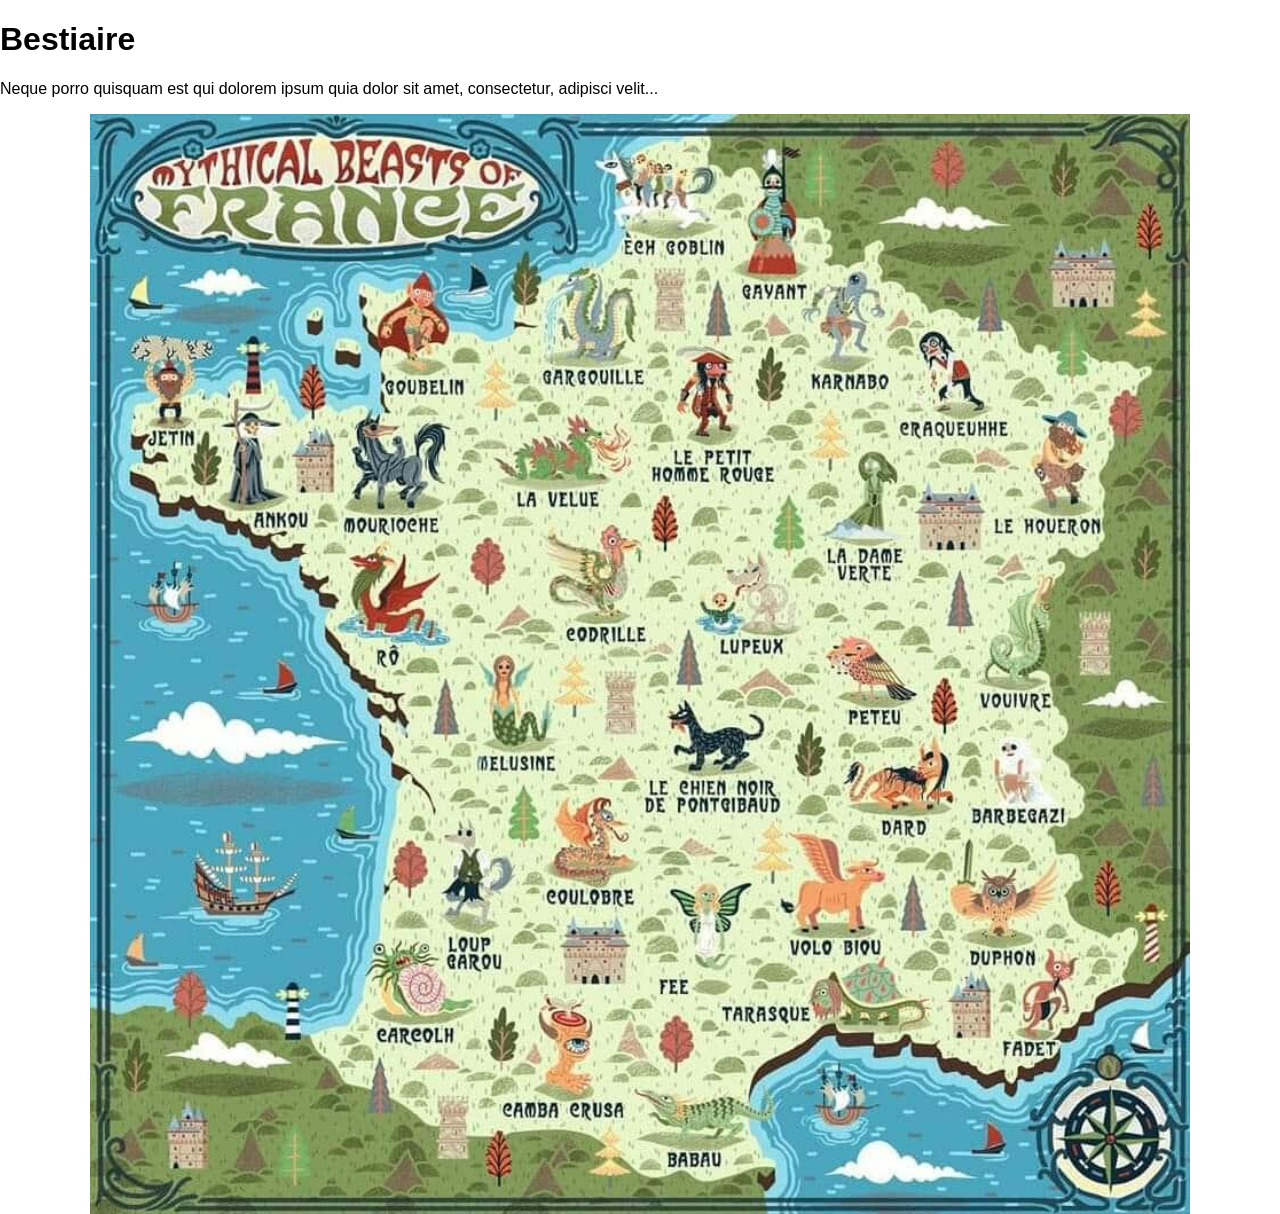
<file: index.html>
<!DOCTYPE html>
<html lang="en">
<head>
    <meta charset="UTF-8">
    <meta name="viewport" content="width=device-width, initial-scale=1.0">
    <title>Document</title>
  <link rel="stylesheet" href="style.css">
</head>
<body>
    <main>

        <header>
            <h1>Bestiaire</h1>
            <p> Neque porro quisquam est qui dolorem ipsum quia dolor sit amet, consectetur, adipisci velit...</p>
        </header>

        
        <div class="carte">
            <figure>
                <img src="assets/img/img_carte_ex.jpg">
            </figure>
           
        </div>
    </main>
    
</body>
</html>
</file>
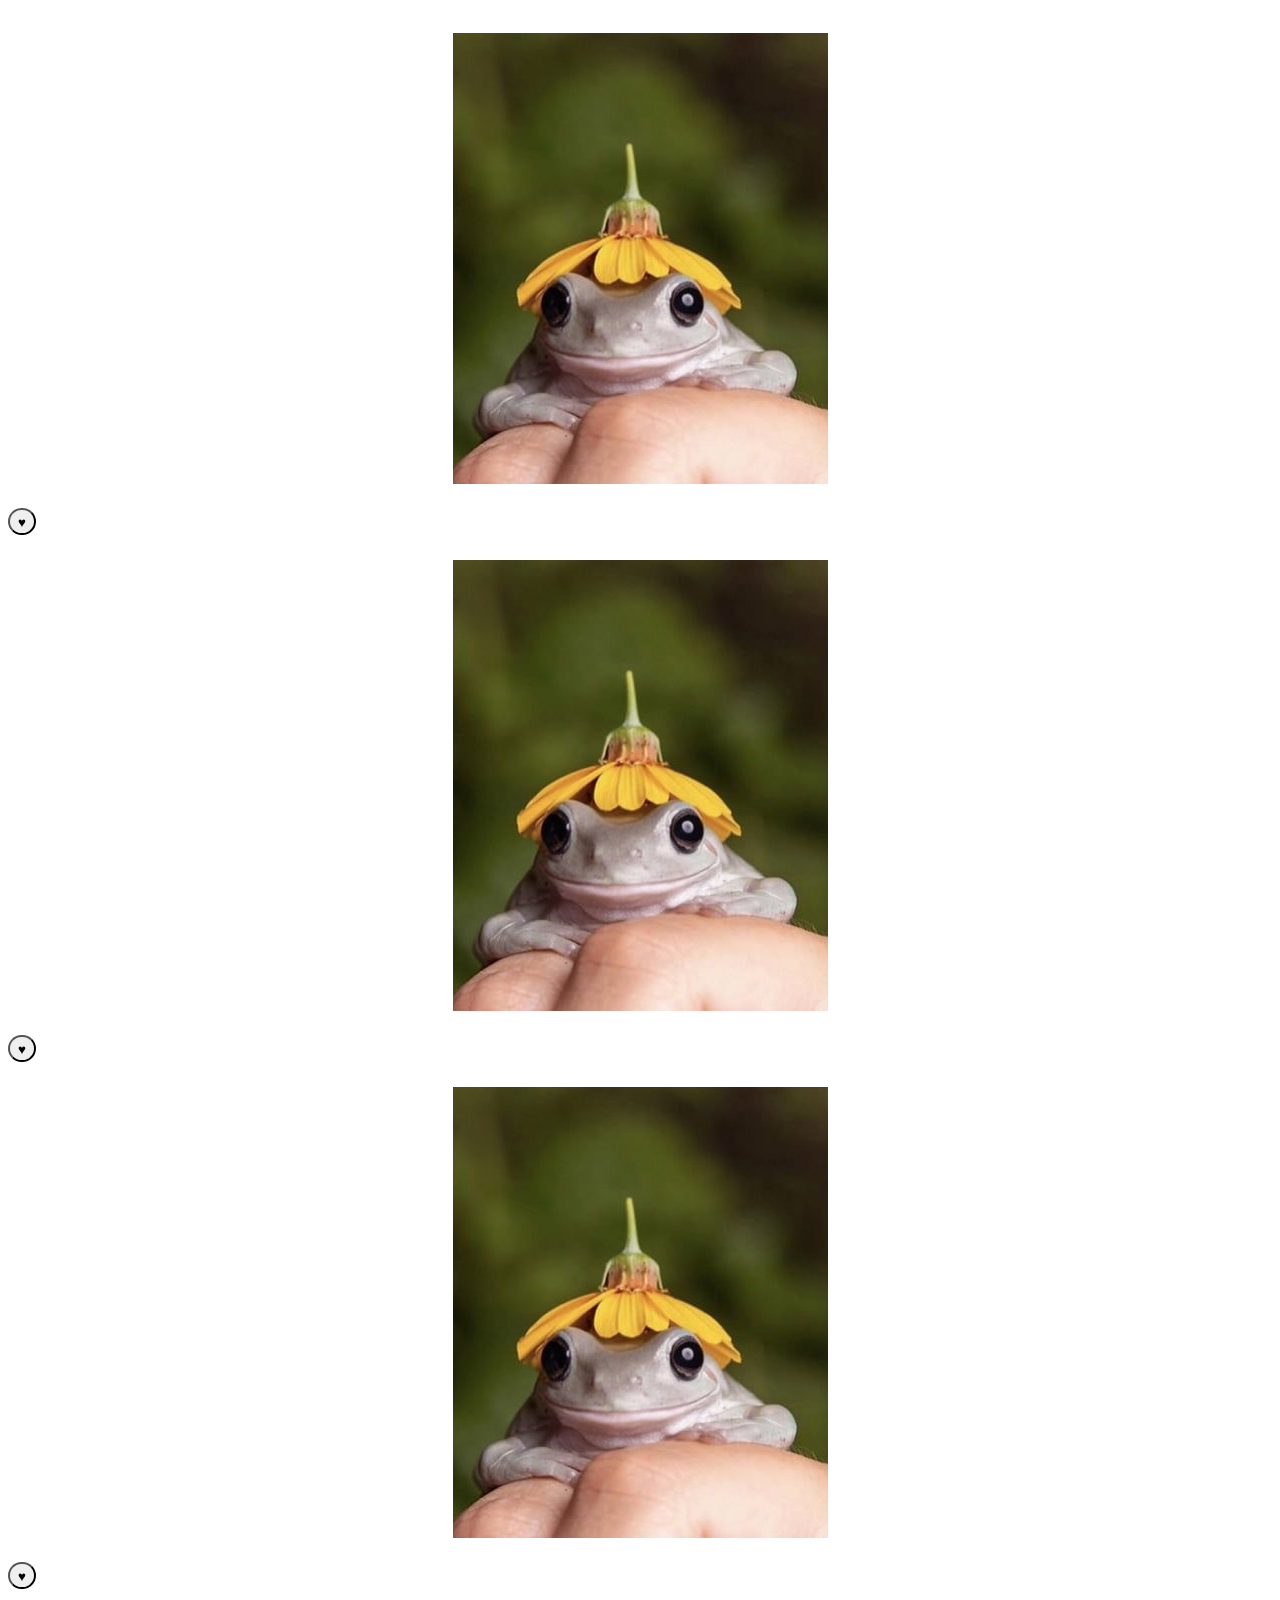
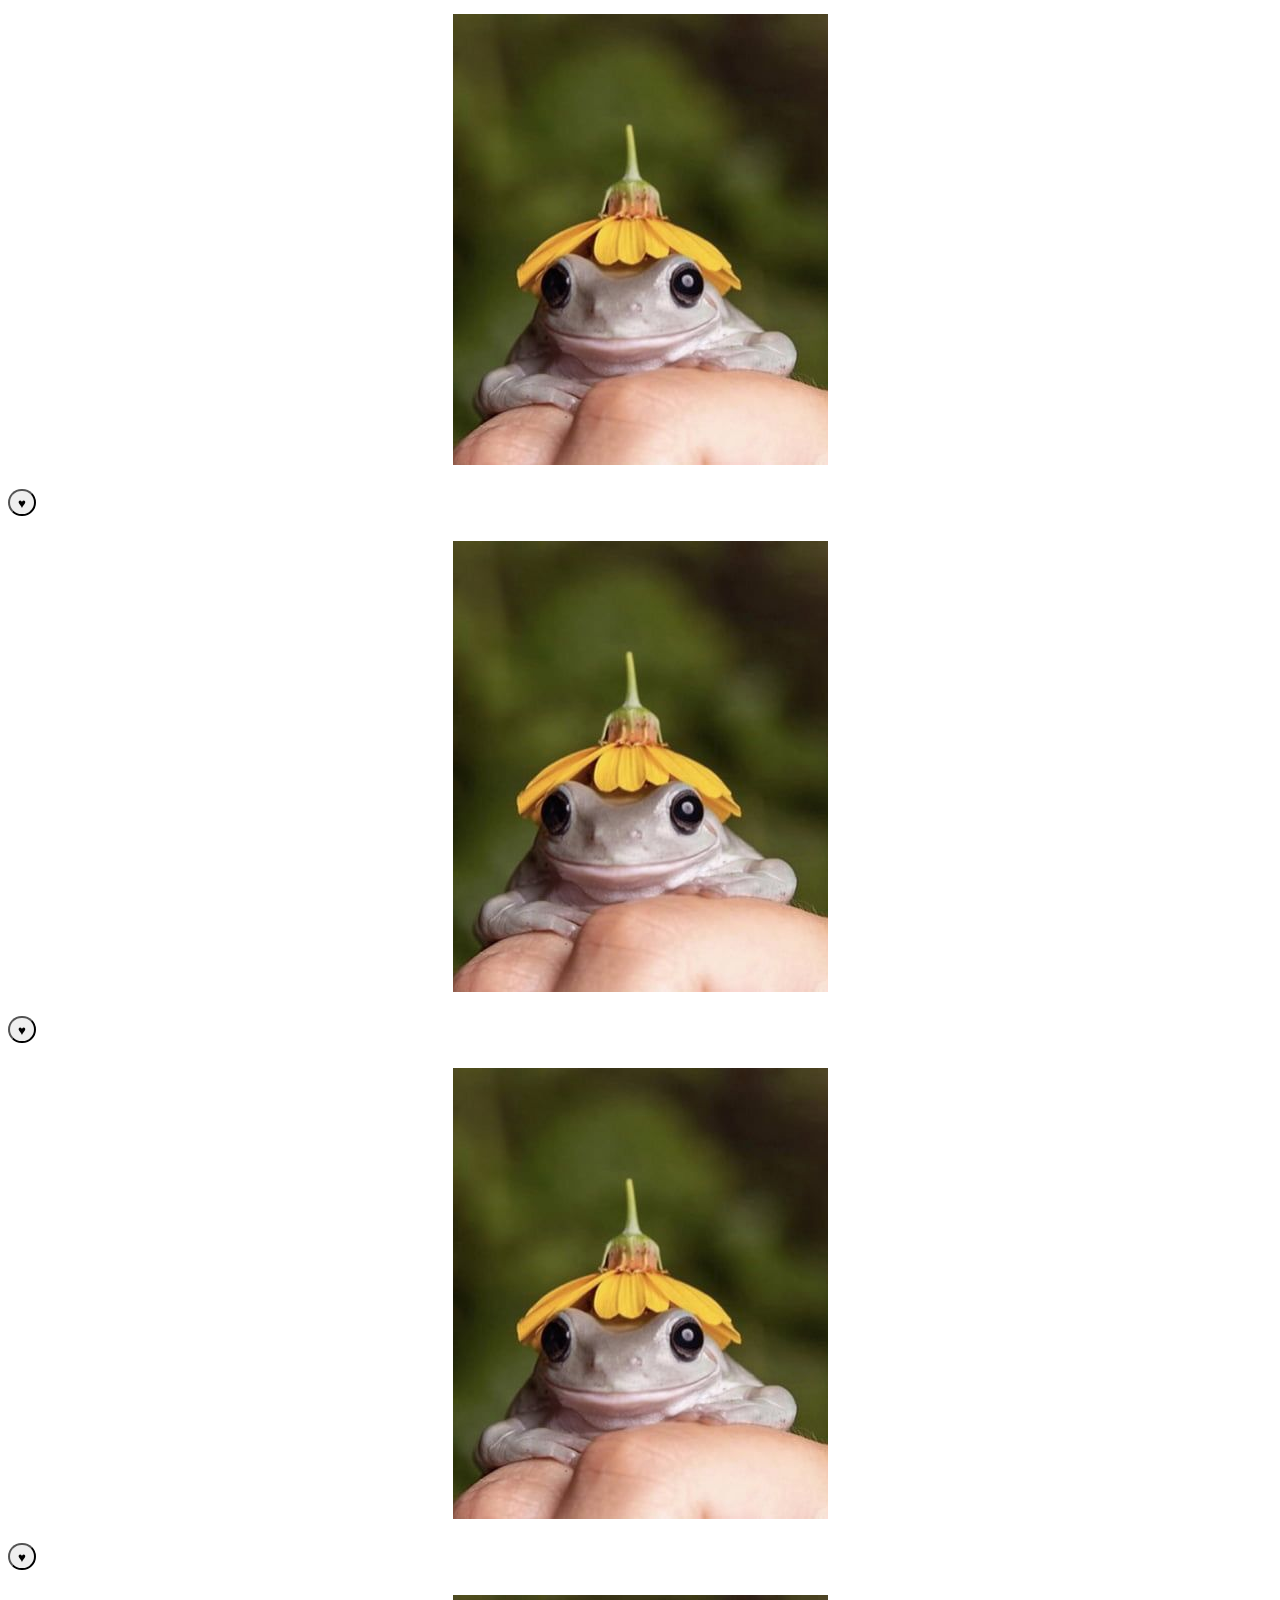
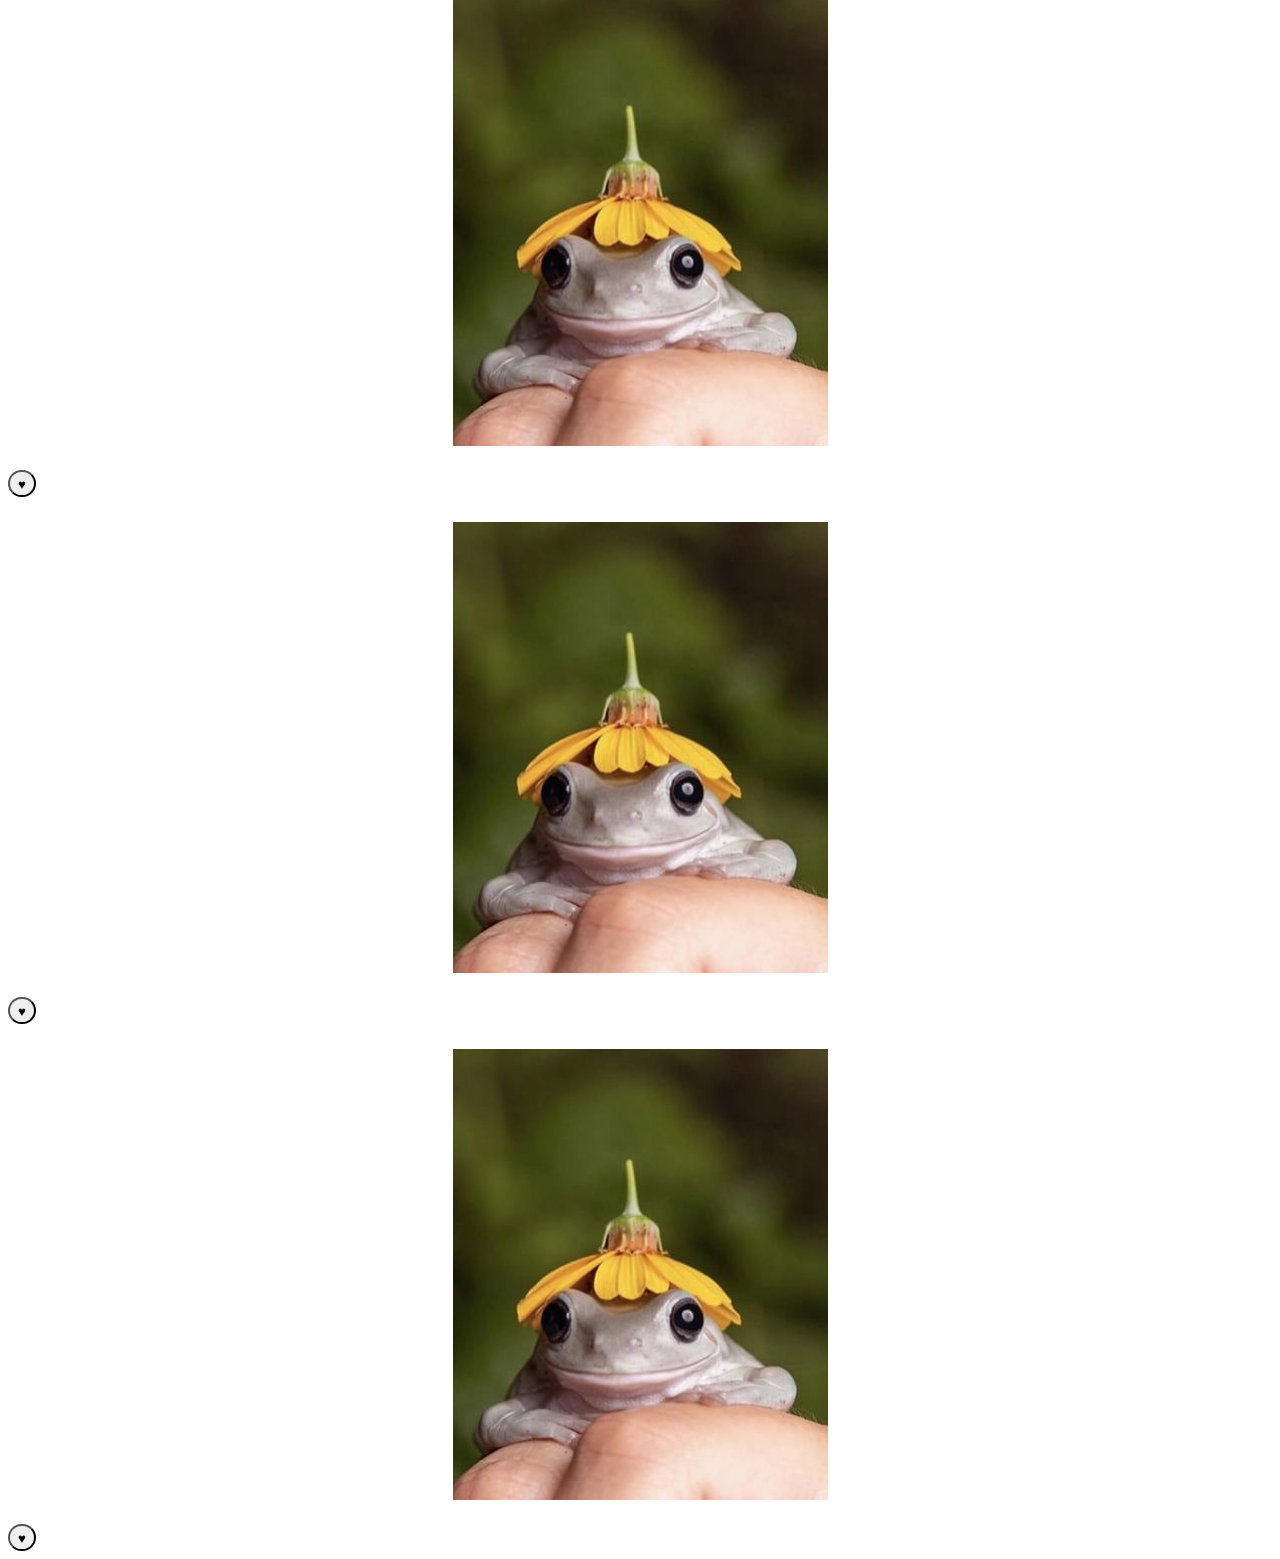
<file: like.html>
<!DOCTYPE html>
<html lang="fr">
<head>
    <meta charset="UTF-8">
    <meta name="viewport" content="width=device-width, initial-scale=1.0">
    <title>Présentation d'une créature</title>
    <style>
        div{
            figure.img-header-presentation{
                aspect-ratio: 3/4;
                height: fit-content;
                max-height:500px;
                overflow: hidden;
                justify-content: center;
                align-items: center;
                display: flex;
                margin: 0 auto;
                
                img{
                    object-fit: cover;
                }
            }

            button.like{
                border-radius: 50px;
                padding: 5px 8px 3px;
            }
        }


        h1{
            text-align: center;
            font-family: 'Segoe UI', Arial, Tahoma, Geneva, Verdana, sans-serif;
            font-weight: 800;

        }


    </style>
</head>
<body>
    <section>
        <div>
            <figure class="img-header-presentation">
                <img src="/assets/img/grounouille.jpg">
            </figure>
            <button type="button" class="like">♥</button>
        </div>
        <div>
            <figure class="img-header-presentation">
                <img src="/assets/img/grounouille.jpg">
            </figure>
            <button type="button" class="like">♥</button>
        </div>
        <div>
            <figure class="img-header-presentation">
                <img src="/assets/img/grounouille.jpg">
            </figure>
            <button type="button" class="like">♥</button>
        </div>
        <div>
            <figure class="img-header-presentation">
                <img src="/assets/img/grounouille.jpg">
            </figure>
            <button type="button" class="like">♥</button>
        </div>
        <div>
            <figure class="img-header-presentation">
                <img src="/assets/img/grounouille.jpg">
            </figure>
            <button type="button" class="like">♥</button>
        </div>
        <div>
            <figure class="img-header-presentation">
                <img src="/assets/img/grounouille.jpg">
            </figure>
            <button type="button" class="like">♥</button>
        </div>
        <div>
            <figure class="img-header-presentation">
                <img src="/assets/img/grounouille.jpg">
            </figure>
            <button type="button" class="like">♥</button>
        </div>
        <div>
            <figure class="img-header-presentation">
                <img src="/assets/img/grounouille.jpg">
            </figure>
            <button type="button" class="like">♥</button>
        </div>
        <div>
            <figure class="img-header-presentation">
                <img src="/assets/img/grounouille.jpg">
            </figure>
            <button type="button" class="like">♥</button>
        </div>
    </section>
</body>
</html>
</file>
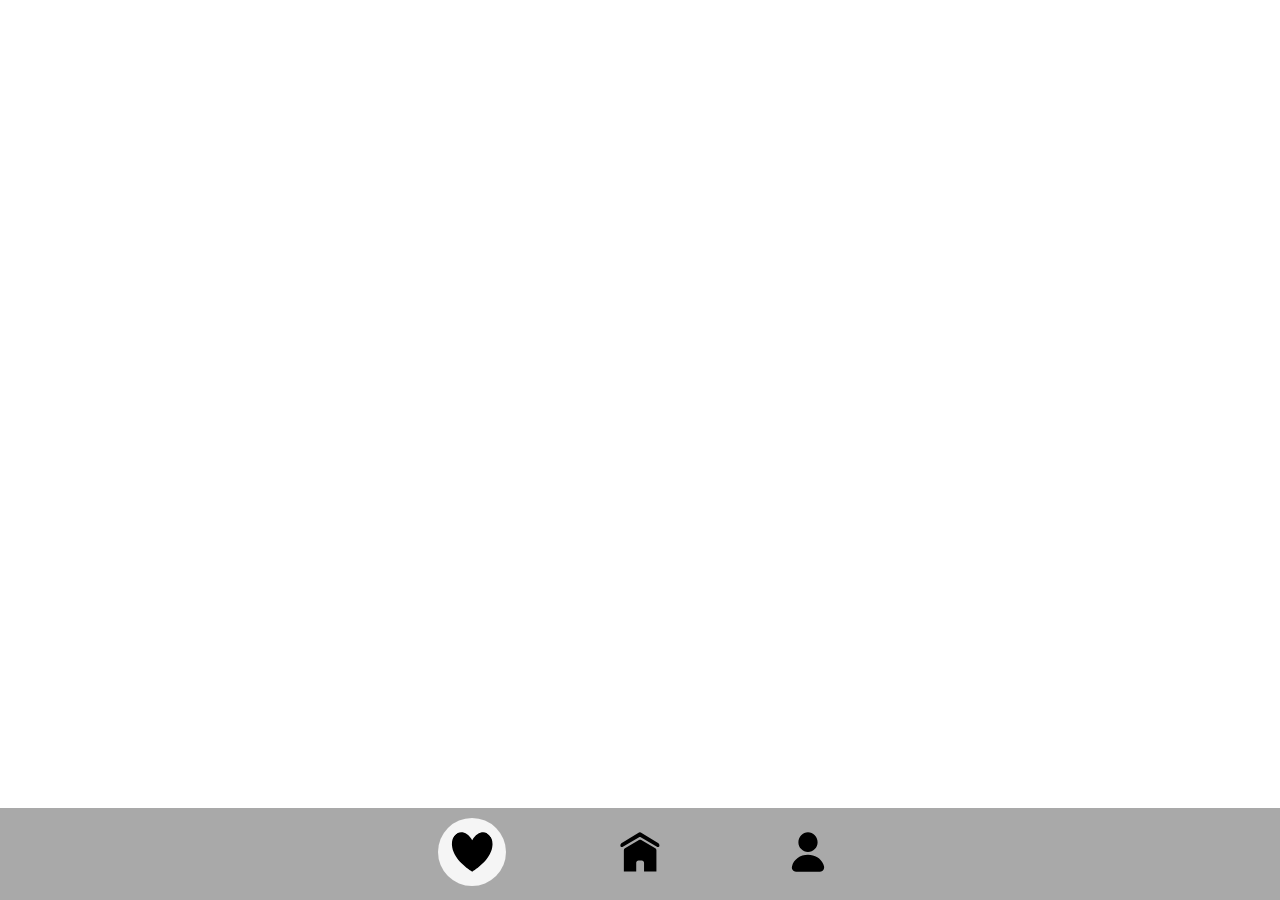
<file: Menu.html>
<!DOCTYPE html>
<html lang="en">
<head>
    <meta charset="UTF-8">
    <meta name="viewport" content="width=device-width, initial-scale=1.0">
    <title>Menu</title>
    <style>
        body {
            margin: 0;
            padding: 0;
        }
        footer nav div a{

            img{
                padding:10px;
            }
            &:hover img {
            background-color: lightgray;
            border-radius: 100px;
            height:100%;
        }
        } 
        footer [aria-current="page"] IMG {
            background-color: whitesmoke;
            border-radius: 100px;
            height:100%;
        }
        footer {
            position: fixed;
            bottom: 0;
            border: 0;
            margin: 0;
            background-color: darkgray;
            width: 100%;
            height: max-content;
            text-align: center;
            padding: 10px 0;
        }
        footer img {
            width: 3rem;
            height: auto;
        } 
        footer nav a:nth-child(n+2) {
            width: 100%;
            margin-left: 6rem;
        }

    </style>
</head>
<body>
    <footer>
        <nav>
            <div>
                <a href="menu.html" aria-current="page"><img src="assets/img/Logo-coeur-melusine.svg" alt="Favoris"></a>
                <a href="index.html"><img src="assets/img/Logo-home-melusine.svg" alt="Acceuil"></a>
                <a href="#"><img src="assets/img/Logo-account-melusine.svg" alt="Compte"></a>
            </div>
        </nav>
    </footer>
</body>
</html>
</file>
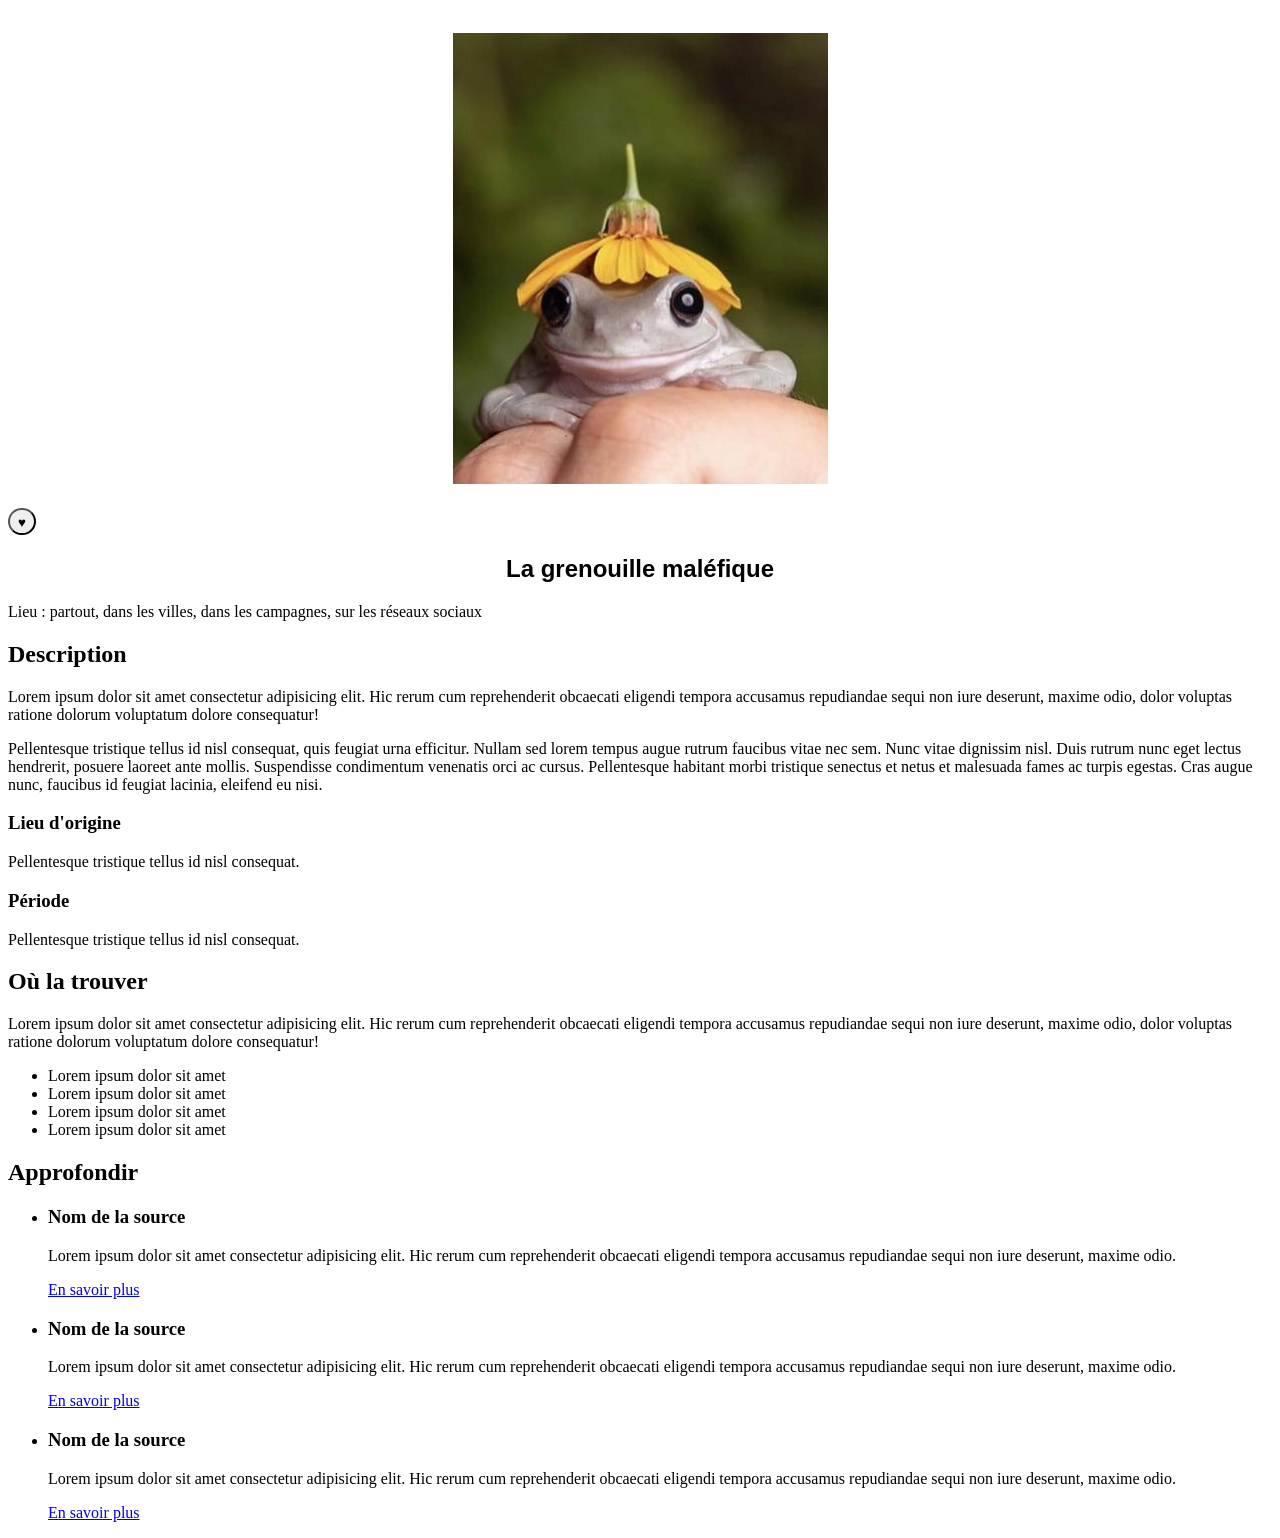
<file: Presentation-creature.html>
<!DOCTYPE html>
<html lang="fr">
<head>
    <meta charset="UTF-8">
    <meta name="viewport" content="width=device-width, initial-scale=1.0">
    <title>Présentation d'une créature</title>
    <style>
        div{
            figure.img-header-presentation{
                aspect-ratio: 3/4;
                height: fit-content;
                max-height:500px;
                overflow: hidden;
                justify-content: center;
                align-items: center;
                display: flex;
                margin: 0 auto;
                
                img{
                    object-fit: cover;
                }
            }

            button.like{
                border-radius: 50px;
                padding: 5px 8px 3px;
            }
        }


        h1{
            text-align: center;
            font-family: 'Segoe UI', Arial, Tahoma, Geneva, Verdana, sans-serif;
            font-weight: 800;

        }


    </style>
</head>
<body>
    <section>
        <div>
            <figure class="img-header-presentation">
                <img src="/assets/img/grounouille.jpg">
            </figure>
            <button type="button" class="like">♥</button>
        </div>

        <h1>La grenouille maléfique</h1>
        <p>Lieu : partout, dans les villes, dans les campagnes, sur les réseaux sociaux</p>
    </section>
    <section>
        <h2>Description</h2>
        <p>Lorem ipsum dolor sit amet consectetur adipisicing elit. Hic rerum cum reprehenderit 
            obcaecati eligendi tempora accusamus repudiandae sequi non iure deserunt, maxime odio, 
            dolor voluptas ratione dolorum voluptatum dolore consequatur!</p>
        <p>
            Pellentesque tristique tellus id nisl consequat, quis feugiat urna efficitur. Nullam 
            sed lorem tempus augue rutrum faucibus vitae nec sem. Nunc vitae dignissim nisl. Duis 
            rutrum nunc eget lectus hendrerit, posuere laoreet ante mollis. Suspendisse condimentum 
            venenatis orci ac cursus. Pellentesque habitant morbi tristique senectus et netus et 
            malesuada fames ac turpis egestas. Cras augue nunc, faucibus id feugiat lacinia, 
            eleifend eu nisi.</p>
        
        <section>
        <h3>Lieu d'origine</h3>
        <p>
            Pellentesque tristique tellus id nisl consequat.</p>
        </section>
        
        <section>
            <h3>Période</h3>
        <p>
            Pellentesque tristique tellus id nisl consequat.</p>
        </section>
    </section>

    <section>
        <h2>Où la trouver</h2>
        <p>Lorem ipsum dolor sit amet consectetur adipisicing elit. Hic rerum cum reprehenderit 
            obcaecati eligendi tempora accusamus repudiandae sequi non iure deserunt, maxime odio, 
            dolor voluptas ratione dolorum voluptatum dolore consequatur!</p>
        <ul>
            <li>Lorem ipsum dolor sit amet</li>
            <li>Lorem ipsum dolor sit amet</li>
            <li>Lorem ipsum dolor sit amet</li>
            <li>Lorem ipsum dolor sit amet</li>
        </ul>
    </section>

    <section>
        <h2>Approfondir</h2>
        <ul>
            <li>
                <h3>Nom de la source</h3>
                <p>Lorem ipsum dolor sit amet consectetur adipisicing elit. Hic rerum cum reprehenderit 
                obcaecati eligendi tempora accusamus repudiandae sequi non iure deserunt, maxime odio.</p>
                <a href="#">En savoir plus</a>
            </li>
            <li>
                <h3>Nom de la source</h3>
                <p>Lorem ipsum dolor sit amet consectetur adipisicing elit. Hic rerum cum reprehenderit 
                obcaecati eligendi tempora accusamus repudiandae sequi non iure deserunt, maxime odio.</p>
                <a href="#">En savoir plus</a>
            </li>
            <li>
                <h3>Nom de la source</h3>
                <p>Lorem ipsum dolor sit amet consectetur adipisicing elit. Hic rerum cum reprehenderit 
                obcaecati eligendi tempora accusamus repudiandae sequi non iure deserunt, maxime odio.</p>
                <a href="#">En savoir plus</a>
            </li>
        </ul>
    </section>
</body>
</html>
</file>
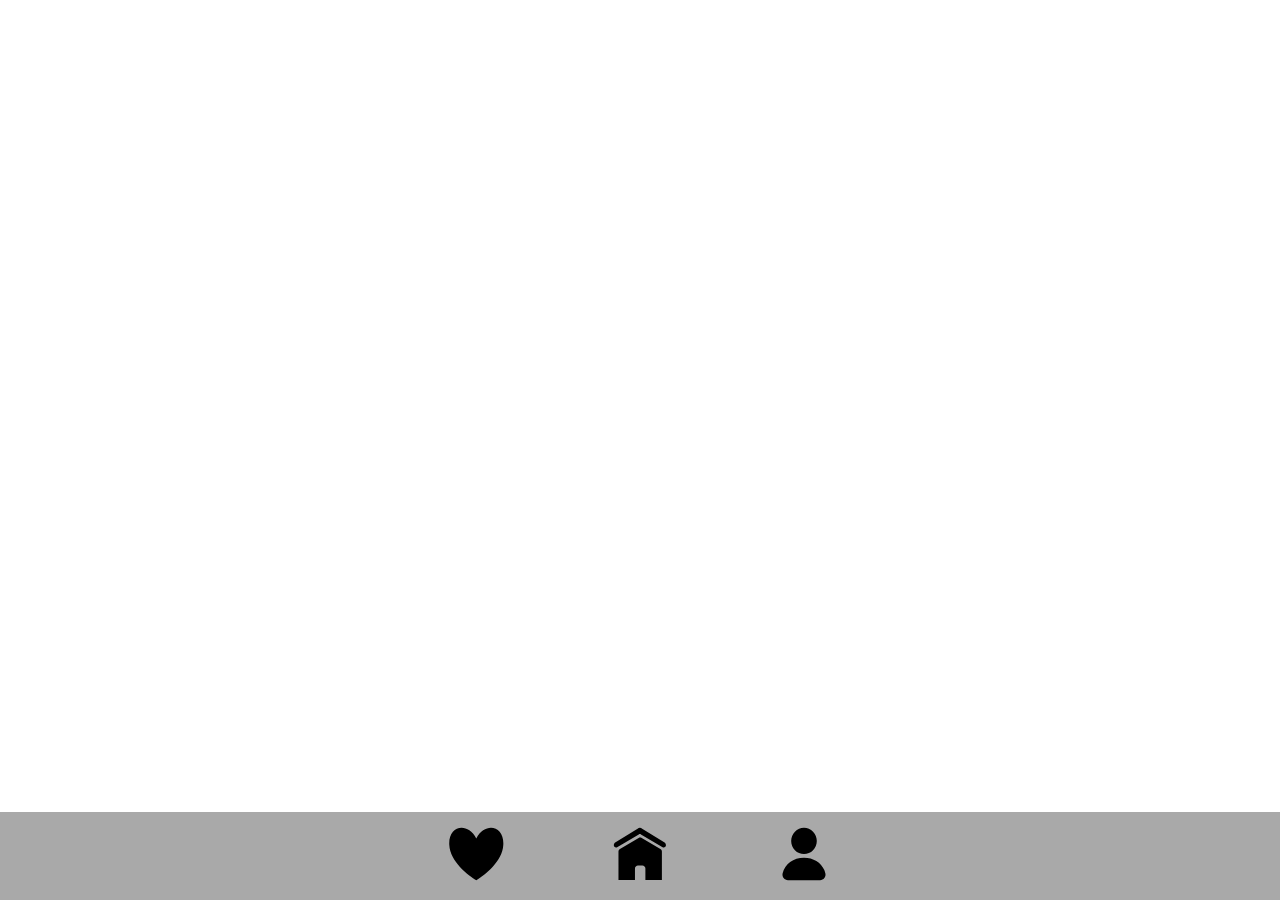
<file: test.html>
<!DOCTYPE html>
<html lang="en">
<head>
    <meta charset="UTF-8">
    <meta name="viewport" content="width=device-width, initial-scale=1.0">
    <title>Menu</title>
    <style>
        body {
            margin: 0;
            padding: 0;
        }
        footer {
            position: fixed;
            bottom: 0;
            border: 0;
            margin: 0;
            background-color: darkgray;
            width: 100%;
            height: max-content;
            text-align: center;
            padding: 10px 0;
        }
        footer img {
            width: 4rem;
            height: auto;
        } 
        footer nav a:nth-child(n+2) {
            width: 100%;
            margin-left: 6rem;
        }

    </style>
</head>
<body>
    <footer>
        <nav>
            <div>
                <a href="#" aria-current="page"><img src="assets/img/Logo-coeur-melusine.svg" alt="Favoris"></a>
                <a href="#"><img src="assets/img/Logo-home-melusine.svg" alt="Acceuil"></a>
                <a href="#"><img src="assets/img/Logo-account-melusine.svg" alt="Compte"></a>
            </div>
        </nav>
    </footer>
</body>
</html>
</file>
<file: style.css>
body {
    margin: 0;
    color: black;
    font-family: Arial, Helvetica, sans-serif;
}

.carte > figure {
      margin: 0;
      overflow: hidden;
      border-radius: 8px;
}
.carte > figure > img {
    max-width: 1100px;     
    margin: 0 auto;
    display: flex;
    align-items: center;
    width: 100%;
    height: 100%;
    object-fit: cover;
}
</file>
